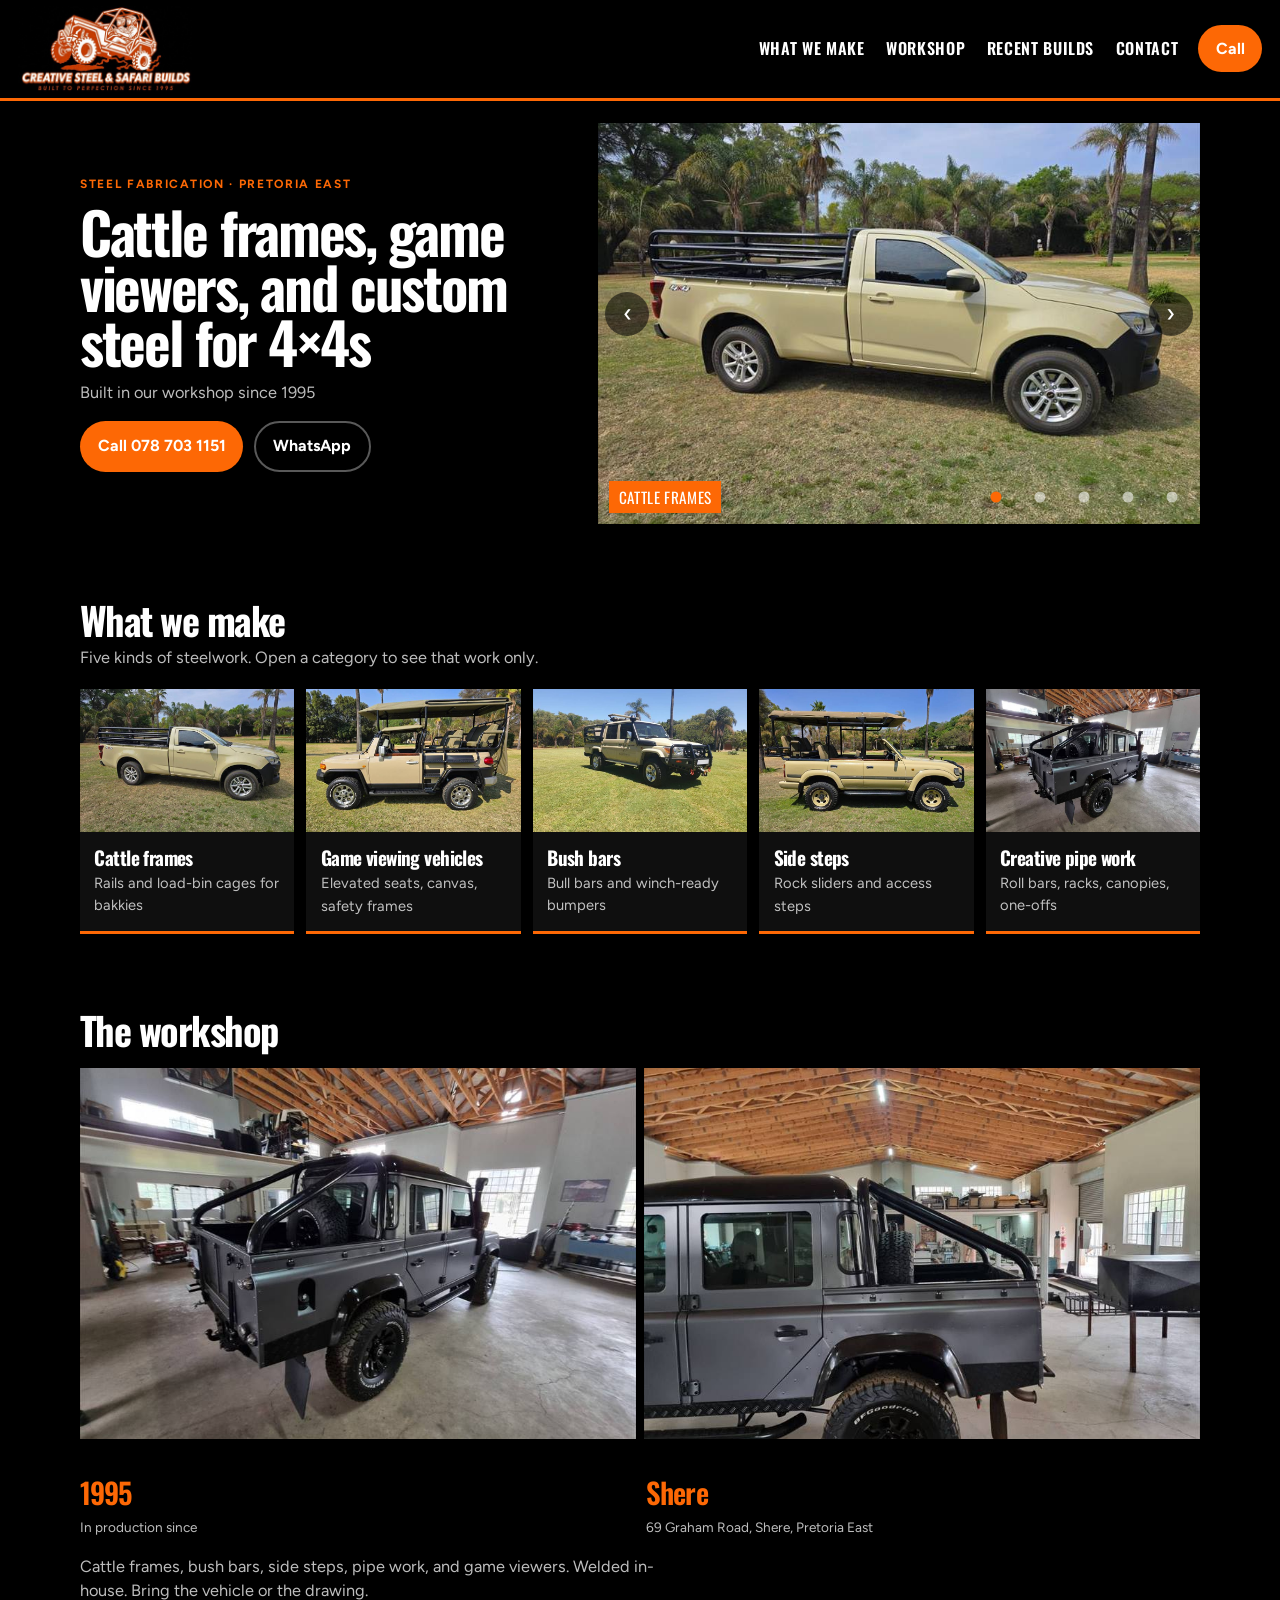
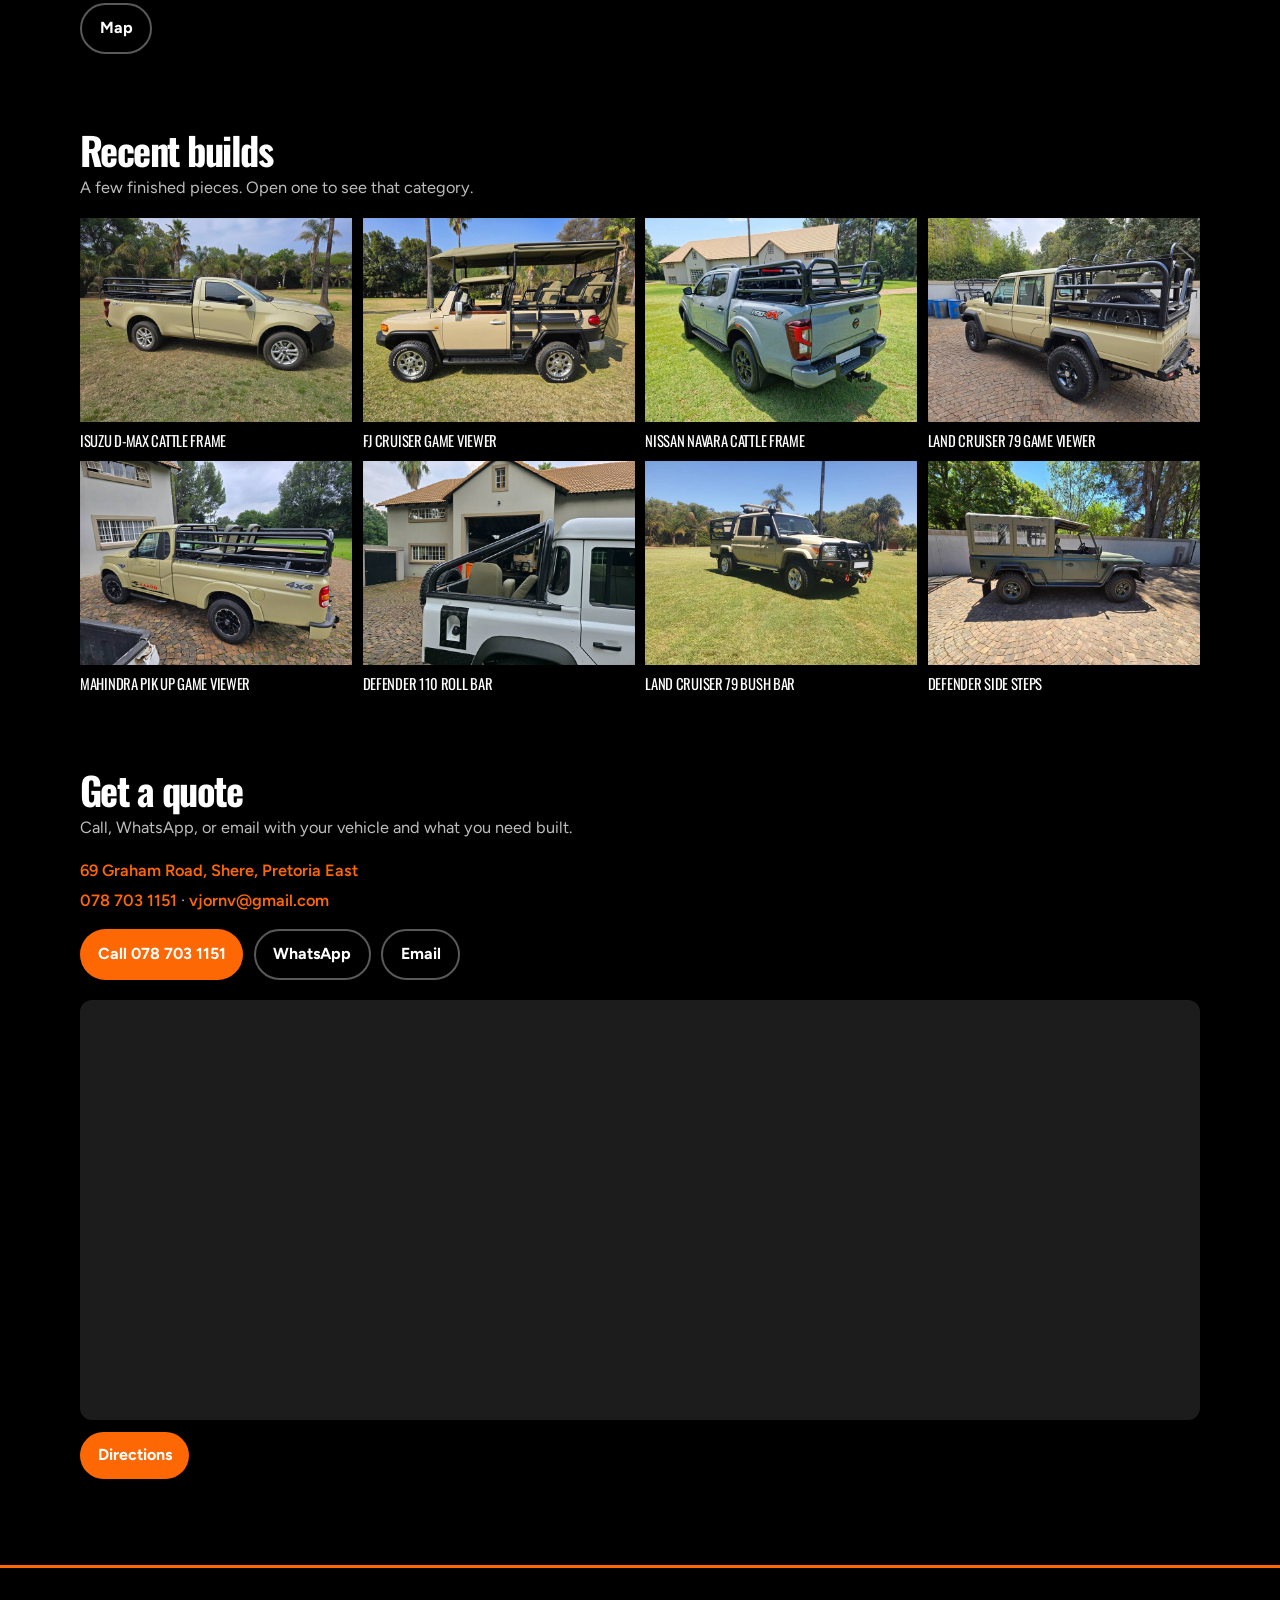
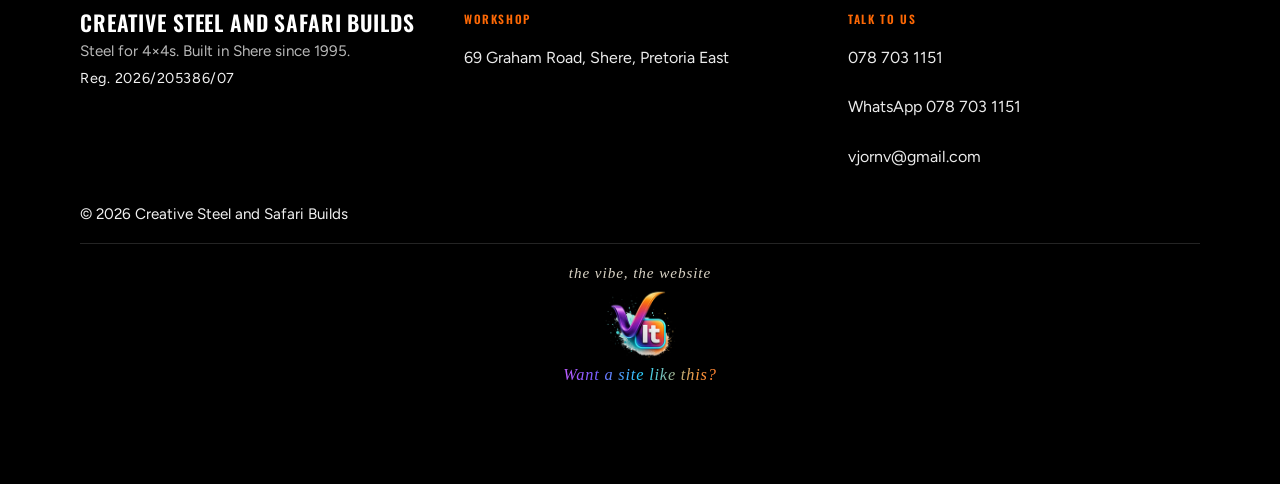
<file: index.html>
<!DOCTYPE html>
<html lang="en-ZA" class="pack-entry has-shop look-maker">
  <head>
    <meta charset="UTF-8" />
    <meta name="viewport" content="width=device-width, initial-scale=1.0" />
    <title>Cattle Frames &amp; Game Viewers, Pretoria East | Creative Steel</title>
    <meta name="description" content="Cattle frames and game viewers built in Pretoria East. Bush bars, side steps, and custom steel pipe work for 4×4s. Workshop at 69 Graham Road, Shere. In production since 1995." />
    <meta name="google-site-verification" content="rxwDGikYokyUJpafGGhyrSQt_ws4s4ULJwDBLTCUSH8" />
    <link rel="canonical" href="https://steelandsafari.co.za/" />
    <meta property="og:type" content="website" />
    <meta property="og:locale" content="en_ZA" />
    <meta property="og:site_name" content="Creative Steel and Safari Builds" />
    <meta property="og:title" content="Cattle Frames &amp; Game Viewers, Pretoria East | Creative Steel" />
    <meta property="og:description" content="Cattle frames and game viewers built in Pretoria East. Bush bars, side steps, and custom steel pipe work for 4×4s. Workshop at 69 Graham Road, Shere. In production since 1995." />
    <meta property="og:url" content="https://steelandsafari.co.za/" />
    <meta property="og:image" content="https://steelandsafari.co.za/assets/og.jpg" />
    <meta property="og:image:secure_url" content="https://steelandsafari.co.za/assets/og.jpg" />
    <meta property="og:image:type" content="image/jpeg" />
    <meta property="og:image:width" content="1200" />
    <meta property="og:image:height" content="630" />
    <meta property="og:image:alt" content="Creative Steel and Safari Builds logo" />
    <meta name="twitter:card" content="summary_large_image" />
    <meta name="twitter:title" content="Cattle Frames &amp; Game Viewers, Pretoria East | Creative Steel" />
    <meta name="twitter:description" content="Cattle frames and game viewers built in Pretoria East. Bush bars, side steps, and custom steel pipe work for 4×4s. Workshop at 69 Graham Road, Shere. In production since 1995." />
    <meta name="twitter:image" content="https://steelandsafari.co.za/assets/og.jpg" />
    <meta name="theme-color" content="#fd6805" />
    <link rel="icon" href="favicon.ico" sizes="any" />
    <link rel="icon" href="favicon-16.png" type="image/png" sizes="16x16" />
    <link rel="icon" href="favicon-32.png" type="image/png" sizes="32x32" />
    <link rel="icon" href="favicon-48.png" type="image/png" sizes="48x48" />
    <link rel="apple-touch-icon" href="apple-touch-icon.png" sizes="180x180" />
    <link rel="manifest" href="site.webmanifest" />
    <script type="application/ld+json">
      {
        "@context": "https://schema.org",
        "@type": "LocalBusiness",
        "name": "Creative Steel and Safari Builds",
        "url": "https://steelandsafari.co.za/",
        "sameAs": "https://www.google.com/maps?cid=3030393140249707782",
        "image": "https://steelandsafari.co.za/assets/share.jpg",
        "logo": "https://steelandsafari.co.za/assets/logo.jpg",
        "description": "Custom cattle frames, game viewing vehicles, bush bars, side steps, and steel pipe work for 4×4s.",
        "address": {
          "@type": "PostalAddress",
          "streetAddress": "69 Graham Road",
          "addressLocality": "Shere, Pretoria East",
          "addressRegion": "Gauteng",
          "postalCode": "0084",
          "addressCountry": "ZA"
        },
        "geo": {
          "@type": "GeoCoordinates",
          "latitude": -25.7989302,
          "longitude": 28.3638977
        },
        "areaServed": "ZA",
        "telephone": "+27787031151",
        "email": "vjornv@gmail.com",
        "foundingDate": "1995"
      }
    </script>
    <link rel="preconnect" href="https://fonts.googleapis.com" />
    <link rel="preconnect" href="https://fonts.gstatic.com" crossorigin />
    <link href="https://fonts.googleapis.com/css2?family=Oswald:wght@500;600;700&family=Figtree:wght@400;500;600;700&display=swap" rel="stylesheet" />
    <link rel="stylesheet" href="styles.css" />
  </head>
  <body>
    <header class="top">
      <a class="brand" href="#top">
        <img src="assets/logo.jpg" alt="Creative Steel and Safari Builds" />
        <span>Creative Steel and Safari Builds</span>
      </a>
      <button class="menu-btn" type="button" aria-expanded="false" aria-controls="site-nav">Menu</button>
      <nav id="site-nav">
        <a href="#makes">What we make</a>
        <a href="#workshop">Workshop</a>
        <a href="#recent">Recent builds</a>
        <a href="#contact">Contact</a>
      </nav>
      <a class="cta" href="tel:+27787031151">Call</a>
    </header>

    <main id="top">
      <section class="hero" data-home>
        <div class="hero-copy">
          <p class="eyebrow">Steel fabrication · Pretoria East</p>
          <h1>Cattle frames, game viewers, and custom steel for 4×4s</h1>
          <p class="lede">Built in our workshop since 1995</p>
          <div class="hero-actions">
            <a class="cta" href="tel:+27787031151">Call 078 703 1151</a>
            <a class="cta cta-ghost" href="https://wa.me/27787031151">WhatsApp</a>
          </div>
        </div>
        <div class="rotator" data-rotator>
          <figure class="slide is-on">
            <img src="assets/sm/extra-1.jpg" fetchpriority="high" alt="Isuzu D-Max single cab with a black cattle frame" />
            <figcaption>Cattle frames</figcaption>
          </figure>
          <figure class="slide">
            <img src="assets/sm/vibe.jpg" decoding="async" alt="Toyota FJ Cruiser game viewer with canvas roof and tiered seats" />
            <figcaption>Game viewers</figcaption>
          </figure>
          <figure class="slide">
            <img src="assets/sm/extra-21.jpg" decoding="async" alt="Land Cruiser 79 with a winch bush bar" />
            <figcaption>Bush bars</figcaption>
          </figure>
          <figure class="slide">
            <img src="assets/sm/extra-28.jpg" decoding="async" alt="Land Cruiser 80 with side steps" />
            <figcaption>Side steps</figcaption>
          </figure>
          <figure class="slide">
            <img src="assets/sm/extra-18.jpg" decoding="async" alt="Defender 110 roll bar in the workshop" />
            <figcaption>Pipe work</figcaption>
          </figure>
          <button class="rot-prev" type="button" aria-label="Previous slide">‹</button>
          <button class="rot-next" type="button" aria-label="Next slide">›</button>
          <div class="dots" role="tablist" aria-label="Product photos">
            <button class="dot is-on" type="button" aria-label="Cattle frames"></button>
            <button class="dot" type="button" aria-label="Game viewers"></button>
            <button class="dot" type="button" aria-label="Bush bars"></button>
            <button class="dot" type="button" aria-label="Side steps"></button>
            <button class="dot" type="button" aria-label="Pipe work"></button>
          </div>
        </div>
      </section>

      <section id="makes" data-home>
        <div class="section-head">
          <h2>What we make</h2>
          <p id="makes-lead">Five kinds of steelwork. Open a category to see that work only.</p>
        </div>
        <ul class="makes">
          <li>
            <a class="make-card" href="#cattle">
              <img src="assets/sm/extra-1.jpg" loading="lazy" decoding="async" alt="Cattle frame on an Isuzu D-Max" />
              <h3>Cattle frames</h3>
              <p>Rails and load-bin cages for bakkies</p>
            </a>
          </li>
          <li>
            <a class="make-card" href="#viewers">
              <img src="assets/sm/vibe.jpg" loading="lazy" decoding="async" alt="FJ Cruiser game viewing vehicle" />
              <h3>Game viewing vehicles</h3>
              <p>Elevated seats, canvas, safety frames</p>
            </a>
          </li>
          <li>
            <a class="make-card" href="#bars">
              <img src="assets/sm/extra-21.jpg" loading="lazy" decoding="async" alt="Winch bush bar on a Land Cruiser 79" />
              <h3>Bush bars</h3>
              <p>Bull bars and winch-ready bumpers</p>
            </a>
          </li>
          <li>
            <a class="make-card" href="#steps">
              <img src="assets/sm/extra-28.jpg" loading="lazy" decoding="async" alt="Side steps on a Land Cruiser 80" />
              <h3>Side steps</h3>
              <p>Rock sliders and access steps</p>
            </a>
          </li>
          <li>
            <a class="make-card" href="#pipe">
              <img src="assets/sm/extra-18.jpg" loading="lazy" decoding="async" alt="Roll bar on a Defender in the workshop" />
              <h3>Creative pipe work</h3>
              <p>Roll bars, racks, canopies, one-offs</p>
            </a>
          </li>
        </ul>
      </section>

      <section id="workshop" data-home>
        <div class="section-head">
          <h2>The workshop</h2>
        </div>
        <div class="workshop-photos">
          <img src="assets/sm/extra-18.jpg" loading="lazy" decoding="async" alt="Defender with a roll bar inside the Shere workshop" />
          <img src="assets/sm/extra-19.jpg" loading="lazy" decoding="async" alt="Defender roll bar on the workshop floor" />
        </div>
        <div class="workshop-grid">
          <div class="workshop-stat">
            <span class="stat-num">1995</span>
            <span class="stat-label">In production since</span>
          </div>
          <div class="workshop-stat">
            <span class="stat-num">Shere</span>
            <span class="stat-label">69 Graham Road, Shere, Pretoria East</span>
          </div>
        </div>
        <p class="workshop-copy">Cattle frames, bush bars, side steps, pipe work, and game viewers. Welded in-house. Bring the vehicle or the drawing.</p>
        <p><a class="cta cta-ghost" href="https://www.google.com/maps?cid=3030393140249707782">Map</a></p>
      </section>

      <section id="recent" data-home>
        <div class="section-head">
          <h2>Recent builds</h2>
          <p>A few finished pieces. Open one to see that category.</p>
        </div>
        <div class="recent">
          <a href="#cattle-dmax">
            <img src="assets/sm/extra-1.jpg" loading="lazy" decoding="async" alt="Isuzu D-Max cattle frame" />
            <span>Isuzu D-Max cattle frame</span>
          </a>
          <a href="#viewers-fj">
            <img src="assets/sm/vibe.jpg" loading="lazy" decoding="async" alt="FJ Cruiser game viewer" />
            <span>FJ Cruiser game viewer</span>
          </a>
          <a href="#cattle-navara">
            <img src="assets/sm/extra-29.jpg" loading="lazy" decoding="async" alt="Nissan Navara cattle frame" />
            <span>Nissan Navara cattle frame</span>
          </a>
          <a href="#viewers-lc79">
            <img src="assets/sm/extra-3.jpg" loading="lazy" decoding="async" alt="Land Cruiser 79 game viewer" />
            <span>Land Cruiser 79 game viewer</span>
          </a>
          <a href="#viewers-mahindra">
            <img src="assets/sm/extra-7.jpg" loading="lazy" decoding="async" alt="Mahindra Pik Up game viewer" />
            <span>Mahindra Pik Up game viewer</span>
          </a>
          <a href="#pipe-roll">
            <img src="assets/sm/extra-13.jpg" loading="lazy" decoding="async" alt="Defender 110 roll bar" />
            <span>Defender 110 roll bar</span>
          </a>
          <a href="#bars-lc79">
            <img src="assets/sm/extra-21.jpg" loading="lazy" decoding="async" alt="Land Cruiser 79 bush bar" />
            <span>Land Cruiser 79 bush bar</span>
          </a>
          <a href="#steps-def">
            <img src="assets/sm/extra-16.jpg" loading="lazy" decoding="async" alt="Defender side steps" />
            <span>Defender side steps</span>
          </a>
        </div>
      </section>

      <section id="contact" data-home>
        <div class="section-head">
          <h2>Get a quote</h2>
          <p>Call, WhatsApp, or email with your vehicle and what you need built.</p>
        </div>
        <address class="contact-block">
          <p><a href="https://www.google.com/maps?cid=3030393140249707782">69 Graham Road, Shere, Pretoria East</a></p>
          <p><a href="tel:+27787031151">078 703 1151</a> · <a href="mailto:vjornv@gmail.com">vjornv@gmail.com</a></p>
        </address>
        <div class="hero-actions">
          <a class="cta" href="tel:+27787031151">Call 078 703 1151</a>
          <a class="cta cta-ghost" href="https://wa.me/27787031151">WhatsApp</a>
          <a class="cta cta-ghost" href="mailto:vjornv@gmail.com?subject=Quote%20request&amp;body=Hi%20Vjorn%2C%0A%0AVehicle%3A%0AWhat%20I%20need%20built%3A%0A">Email</a>
        </div>
        <div class="find-us" id="find-us">
          <iframe
            title="Map of the workshop at 69 Graham Road, Shere, Pretoria East"
            width="600"
            height="280"
            src="https://maps.google.com/maps?q=-25.7989302,28.3638977&amp;z=15&amp;hl=en&amp;output=embed"
            loading="eager"
            referrerpolicy="no-referrer-when-downgrade"
          ></iframe>
          <a class="cta" href="https://www.google.com/maps/dir/?api=1&amp;destination=-25.7989302,28.3638977" target="_blank" rel="noopener noreferrer">Directions</a>
        </div>
      </section>

      <section id="cattle" class="cat-page" data-cat-page="cattle">
        <a class="back" href="#top">← Home</a>
        <h2>Cattle frames</h2>
        <p class="cat-lead">Rails and load-bin cages for bakkies.</p>

        <article class="job" id="cattle-dmax">
          <h3>Isuzu D-Max cattle frame</h3>
          <p class="job-note">Tubular cattle rails over the load bin, powder-coated black.</p>
          <div class="job-photos">
            <button class="shot" type="button" data-full="assets/extra-1.jpg"><img src="assets/sm/extra-1.jpg" loading="lazy" decoding="async" alt="Isuzu D-Max single cab cattle frame, side view" /></button>
            <button class="shot" type="button" data-full="assets/extra-2.jpg"><img src="assets/sm/extra-2.jpg" loading="lazy" decoding="async" alt="Isuzu D-Max cattle frame from the rear quarter" /></button>
          </div>
          <a class="cta wa-build" href="https://wa.me/27787031151">WhatsApp this build</a>
        </article>

        <article class="job" id="cattle-lc79">
          <h3>Land Cruiser 79 cattle frame</h3>
          <p class="job-note">Single cab with a full cattle frame, side steps, and snorkel.</p>
          <div class="job-photos">
            <button class="shot" type="button" data-full="assets/extra-5.jpg"><img src="assets/sm/extra-5.jpg" loading="lazy" decoding="async" alt="Land Cruiser 79 single cab cattle frame" /></button>
            <button class="shot" type="button" data-full="assets/extra-6.jpg"><img src="assets/sm/extra-6.jpg" loading="lazy" decoding="async" alt="Land Cruiser 79 cattle frame, rear quarter" /></button>
          </div>
          <a class="cta wa-build" href="https://wa.me/27787031151">WhatsApp this build</a>
        </article>

        <article class="job" id="cattle-navara">
          <h3>Nissan Navara cattle frame</h3>
          <p class="job-note">Black tubular cattle frame with side steps on a Pro-4X.</p>
          <div class="job-photos">
            <button class="shot" type="button" data-full="assets/extra-29.jpg"><img src="assets/sm/extra-29.jpg" loading="lazy" decoding="async" alt="Nissan Navara cattle frame, rear quarter" /></button>
            <button class="shot" type="button" data-full="assets/extra-43.jpg"><img src="assets/sm/extra-43.jpg" loading="lazy" decoding="async" alt="Nissan Navara cattle frame from the side" /></button>
            <button class="shot" type="button" data-full="assets/extra-44.jpg"><img src="assets/sm/extra-44.jpg" loading="lazy" decoding="async" alt="Nissan Navara cattle frame, rear angle" /></button>
            <button class="shot" type="button" data-full="assets/extra-45.jpg"><img src="assets/sm/extra-45.jpg" loading="lazy" decoding="async" alt="Nissan Navara cattle frame detail" /></button>
          </div>
          <a class="cta wa-build" href="https://wa.me/27787031151">WhatsApp this build</a>
        </article>

        <article class="job" id="cattle-roof">
          <h3>Land Cruiser 79 cattle frame</h3>
          <p class="job-note">Cattle frame with a rooftop platform and snorkel.</p>
          <div class="job-photos">
            <button class="shot" type="button" data-full="assets/extra-23.jpg"><img src="assets/sm/extra-23.jpg" loading="lazy" decoding="async" alt="White Land Cruiser 79 with cattle frame and roof platform" /></button>
          </div>
          <a class="cta wa-build" href="https://wa.me/27787031151">WhatsApp this build</a>
        </article>

        <article class="job" id="cattle-tent">
          <h3>Land Cruiser 79 cattle frame</h3>
          <p class="job-note">Single cab cattle frame with a rooftop tent box.</p>
          <div class="job-photos">
            <button class="shot" type="button" data-full="assets/extra-54.jpg"><img src="assets/sm/extra-54.jpg" loading="lazy" decoding="async" alt="Land Cruiser 79 single cab cattle frame with rooftop tent" /></button>
          </div>
          <a class="cta wa-build" href="https://wa.me/27787031151">WhatsApp this build</a>
        </article>
      </section>

      <section id="viewers" class="cat-page" data-cat-page="viewers">
        <a class="back" href="#top">← Home</a>
        <h2>Game viewing vehicles</h2>
        <p class="cat-lead">Elevated seats, canvas, and safety frames.</p>

        <article class="job" id="viewers-fj">
          <h3>FJ Cruiser game viewer</h3>
          <p class="job-note">Black steel frame, khaki canvas roof, tiered seats, and a side ladder.</p>
          <div class="job-photos">
            <button class="shot" type="button" data-full="assets/vibe.jpg"><img src="assets/sm/vibe.jpg" loading="lazy" decoding="async" alt="FJ Cruiser game viewer, side view" /></button>
            <button class="shot" type="button" data-full="assets/extra-32.jpg"><img src="assets/sm/extra-32.jpg" loading="lazy" decoding="async" alt="FJ Cruiser game viewer, front quarter" /></button>
            <button class="shot" type="button" data-full="assets/extra-33.jpg"><img src="assets/sm/extra-33.jpg" loading="lazy" decoding="async" alt="FJ Cruiser game viewer seating" /></button>
            <button class="shot" type="button" data-full="assets/extra-40.jpg"><img src="assets/sm/extra-40.jpg" loading="lazy" decoding="async" alt="FJ Cruiser game viewer from the front" /></button>
          </div>
          <a class="cta wa-build" href="https://wa.me/27787031151">WhatsApp this build</a>
        </article>

        <article class="job" id="viewers-lc79">
          <h3>Land Cruiser 79 game viewer</h3>
          <p class="job-note">Double cab with khaki rear seats, snorkel, side steps, and a rear bumper.</p>
          <div class="job-photos">
            <button class="shot" type="button" data-full="assets/extra-3.jpg"><img src="assets/sm/extra-3.jpg" loading="lazy" decoding="async" alt="Land Cruiser 79 double cab game viewer" /></button>
            <button class="shot" type="button" data-full="assets/extra-4.jpg"><img src="assets/sm/extra-4.jpg" loading="lazy" decoding="async" alt="Land Cruiser 79 game viewer from the rear" /></button>
          </div>
          <a class="cta wa-build" href="https://wa.me/27787031151">WhatsApp this build</a>
        </article>

        <article class="job" id="viewers-mahindra">
          <h3>Mahindra Pik Up game viewer</h3>
          <p class="job-note">Sand-coloured Pik Up with a black game viewer frame and tan benches.</p>
          <div class="job-photos">
            <button class="shot" type="button" data-full="assets/extra-7.jpg"><img src="assets/sm/extra-7.jpg" loading="lazy" decoding="async" alt="Mahindra Pik Up game viewer" /></button>
            <button class="shot" type="button" data-full="assets/extra-8.jpg"><img src="assets/sm/extra-8.jpg" loading="lazy" decoding="async" alt="Mahindra Pik Up game viewer, side view" /></button>
            <button class="shot" type="button" data-full="assets/extra-9.jpg"><img src="assets/sm/extra-9.jpg" loading="lazy" decoding="async" alt="Mahindra Pik Up game viewer from the rear" /></button>
            <button class="shot" type="button" data-full="assets/extra-10.jpg"><img src="assets/sm/extra-10.jpg" loading="lazy" decoding="async" alt="Mahindra Pik Up game viewer frame" /></button>
          </div>
          <a class="cta wa-build" href="https://wa.me/27787031151">WhatsApp this build</a>
        </article>

        <article class="job" id="viewers-def130">
          <h3>Defender 130 game viewer</h3>
          <p class="job-note">Crew cab with a rear roll bar, tan seats, and a swing-away spare.</p>
          <div class="job-photos">
            <button class="shot" type="button" data-full="assets/extra-14.jpg"><img src="assets/sm/extra-14.jpg" loading="lazy" decoding="async" alt="Defender 130 crew cab game viewer" /></button>
          </div>
          <a class="cta wa-build" href="https://wa.me/27787031151">WhatsApp this build</a>
        </article>

        <article class="job" id="viewers-lc79b">
          <h3>Land Cruiser 79 game viewer</h3>
          <p class="job-note">Winch bull bar, snorkel, roof rack, game viewer frame, and rear bumper.</p>
          <div class="job-photos">
            <button class="shot" type="button" data-full="assets/extra-21.jpg"><img src="assets/sm/extra-21.jpg" loading="lazy" decoding="async" alt="Land Cruiser 79 game viewer, front quarter" /></button>
            <button class="shot" type="button" data-full="assets/extra-25.jpg"><img src="assets/sm/extra-25.jpg" loading="lazy" decoding="async" alt="Land Cruiser 79 game viewer, side profile" /></button>
            <button class="shot" type="button" data-full="assets/extra-36.jpg"><img src="assets/sm/extra-36.jpg" loading="lazy" decoding="async" alt="Land Cruiser 79 game viewer rear frame" /></button>
            <button class="shot" type="button" data-full="assets/extra-38.jpg"><img src="assets/sm/extra-38.jpg" loading="lazy" decoding="async" alt="Land Cruiser 79 game viewer detail" /></button>
            <button class="shot" type="button" data-full="assets/extra-46.jpg"><img src="assets/sm/extra-46.jpg" loading="lazy" decoding="async" alt="Land Cruiser 79 game viewer seating" /></button>
            <button class="shot" type="button" data-full="assets/extra-47.jpg"><img src="assets/sm/extra-47.jpg" loading="lazy" decoding="async" alt="Land Cruiser 79 bull bar and snorkel" /></button>
            <button class="shot" type="button" data-full="assets/extra-56.jpg"><img src="assets/sm/extra-56.jpg" loading="lazy" decoding="async" alt="Land Cruiser 79 game viewer, full build" /></button>
          </div>
          <a class="cta wa-build" href="https://wa.me/27787031151">WhatsApp this build</a>
        </article>

        <article class="job" id="viewers-elevated">
          <h3>Land Cruiser 79 game viewer</h3>
          <p class="job-note">Elevated seats above cab height, with side steps.</p>
          <div class="job-photos">
            <button class="shot" type="button" data-full="assets/extra-24.jpg"><img src="assets/sm/extra-24.jpg" loading="lazy" decoding="async" alt="Land Cruiser 79 with elevated game viewer seats" /></button>
            <button class="shot" type="button" data-full="assets/extra-35.jpg"><img src="assets/sm/extra-35.jpg" loading="lazy" decoding="async" alt="Land Cruiser 79 elevated game viewer, side view" /></button>
            <button class="shot" type="button" data-full="assets/extra-55.jpg"><img src="assets/sm/extra-55.jpg" loading="lazy" decoding="async" alt="Land Cruiser 79 elevated game viewer, rear access" /></button>
          </div>
          <a class="cta wa-build" href="https://wa.me/27787031151">WhatsApp this build</a>
        </article>

        <article class="job" id="viewers-lx">
          <h3>Land Cruiser 79 game viewer</h3>
          <p class="job-note">Tiered seating, rear frame, and a bull bar on an LX V8.</p>
          <div class="job-photos">
            <button class="shot" type="button" data-full="assets/extra-26.jpg"><img src="assets/sm/extra-26.jpg" loading="lazy" decoding="async" alt="Land Cruiser 79 LX V8 game viewer from the rear" /></button>
            <button class="shot" type="button" data-full="assets/extra-51.jpg"><img src="assets/sm/extra-51.jpg" loading="lazy" decoding="async" alt="Land Cruiser 79 game viewer tiered seating" /></button>
            <button class="shot" type="button" data-full="assets/extra-52.jpg"><img src="assets/sm/extra-52.jpg" loading="lazy" decoding="async" alt="Land Cruiser 79 game viewer rear frame" /></button>
          </div>
          <a class="cta wa-build" href="https://wa.me/27787031151">WhatsApp this build</a>
        </article>

        <article class="job" id="viewers-tzaneen">
          <h3>Land Cruiser 79 game viewer</h3>
          <p class="job-note">Rear-facing elevated seats with an access ladder.</p>
          <div class="job-photos">
            <button class="shot" type="button" data-full="assets/extra-27.jpg"><img src="assets/sm/extra-27.jpg" loading="lazy" decoding="async" alt="Land Cruiser 79 game viewer from the rear" /></button>
            <button class="shot" type="button" data-full="assets/extra-37.jpg"><img src="assets/sm/extra-37.jpg" loading="lazy" decoding="async" alt="Land Cruiser 79 game viewer elevated rear seats" /></button>
          </div>
          <a class="cta wa-build" href="https://wa.me/27787031151">WhatsApp this build</a>
        </article>

        <article class="job" id="viewers-80">
          <h3>Land Cruiser 80 game viewer</h3>
          <p class="job-note">Open-air game viewer with a canvas roof, tiered seating, bull bar, and side steps.</p>
          <div class="job-photos">
            <button class="shot" type="button" data-full="assets/extra-28.jpg"><img src="assets/sm/extra-28.jpg" loading="lazy" decoding="async" alt="Land Cruiser 80 game viewer, side view" /></button>
            <button class="shot" type="button" data-full="assets/extra-30.jpg"><img src="assets/sm/extra-30.jpg" loading="lazy" decoding="async" alt="Land Cruiser 80 game viewer from the front" /></button>
            <button class="shot" type="button" data-full="assets/extra-34.jpg"><img src="assets/sm/extra-34.jpg" loading="lazy" decoding="async" alt="Land Cruiser 80 game viewer seating" /></button>
            <button class="shot" type="button" data-full="assets/extra-42.jpg"><img src="assets/sm/extra-42.jpg" loading="lazy" decoding="async" alt="Land Cruiser 80 game viewer canvas roof" /></button>
            <button class="shot" type="button" data-full="assets/extra-48.jpg"><img src="assets/sm/extra-48.jpg" loading="lazy" decoding="async" alt="Land Cruiser 80 game viewer from the rear" /></button>
            <button class="shot" type="button" data-full="assets/extra-49.jpg"><img src="assets/sm/extra-49.jpg" loading="lazy" decoding="async" alt="Land Cruiser 80 game viewer, full side" /></button>
          </div>
          <a class="cta wa-build" href="https://wa.me/27787031151">WhatsApp this build</a>
        </article>

        <article class="job" id="viewers-80b">
          <h3>Land Cruiser 80 game viewer</h3>
          <p class="job-note">Canvas canopy, tiered seating, and an access ladder.</p>
          <div class="job-photos">
            <button class="shot" type="button" data-full="assets/extra-41.jpg"><img src="assets/sm/extra-41.jpg" loading="lazy" decoding="async" alt="Land Cruiser 80 game viewer from the rear quarter" /></button>
            <button class="shot" type="button" data-full="assets/extra-50.jpg"><img src="assets/sm/extra-50.jpg" loading="lazy" decoding="async" alt="Land Cruiser 80 game viewer, side profile" /></button>
          </div>
          <a class="cta wa-build" href="https://wa.me/27787031151">WhatsApp this build</a>
        </article>
      </section>

      <section id="bars" class="cat-page" data-cat-page="bars">
        <a class="back" href="#top">← Home</a>
        <h2>Bush bars</h2>
        <p class="cat-lead">Bull bars and winch-ready bumpers.</p>

        <article class="job" id="bars-lc79">
          <h3>Land Cruiser 79 bush bar</h3>
          <p class="job-note">Winch bull bar on a double cab.</p>
          <div class="job-photos">
            <button class="shot" type="button" data-full="assets/extra-21.jpg"><img src="assets/sm/extra-21.jpg" loading="lazy" decoding="async" alt="Land Cruiser 79 winch bush bar" /></button>
            <button class="shot" type="button" data-full="assets/extra-25.jpg"><img src="assets/sm/extra-25.jpg" loading="lazy" decoding="async" alt="Land Cruiser 79 bush bar, side profile" /></button>
            <button class="shot" type="button" data-full="assets/extra-36.jpg"><img src="assets/sm/extra-36.jpg" loading="lazy" decoding="async" alt="Land Cruiser 79 bush bar build, rear frame" /></button>
            <button class="shot" type="button" data-full="assets/extra-38.jpg"><img src="assets/sm/extra-38.jpg" loading="lazy" decoding="async" alt="Land Cruiser 79 bush bar build, detail" /></button>
            <button class="shot" type="button" data-full="assets/extra-46.jpg"><img src="assets/sm/extra-46.jpg" loading="lazy" decoding="async" alt="Land Cruiser 79 bush bar build, seating" /></button>
            <button class="shot" type="button" data-full="assets/extra-47.jpg"><img src="assets/sm/extra-47.jpg" loading="lazy" decoding="async" alt="Land Cruiser 79 bull bar and snorkel" /></button>
            <button class="shot" type="button" data-full="assets/extra-56.jpg"><img src="assets/sm/extra-56.jpg" loading="lazy" decoding="async" alt="Land Cruiser 79 bush bar build, full view" /></button>
          </div>
          <a class="cta wa-build" href="https://wa.me/27787031151">WhatsApp this build</a>
        </article>

        <article class="job" id="bars-def">
          <h3>Defender bush bar</h3>
          <p class="job-note">Front bull bar on a safari Defender.</p>
          <div class="job-photos">
            <button class="shot" type="button" data-full="assets/extra-15.jpg"><img src="assets/sm/extra-15.jpg" loading="lazy" decoding="async" alt="Olive Defender with a front bull bar" /></button>
            <button class="shot" type="button" data-full="assets/extra-16.jpg"><img src="assets/sm/extra-16.jpg" loading="lazy" decoding="async" alt="Olive Defender bush bar, side view" /></button>
            <button class="shot" type="button" data-full="assets/extra-17.jpg"><img src="assets/sm/extra-17.jpg" loading="lazy" decoding="async" alt="Olive Defender bush bar, rear view" /></button>
            <button class="shot" type="button" data-full="assets/extra-20.jpg"><img src="assets/sm/extra-20.jpg" loading="lazy" decoding="async" alt="Defender single cab with bush bar and roll cage" /></button>
          </div>
          <a class="cta wa-build" href="https://wa.me/27787031151">WhatsApp this build</a>
        </article>

        <article class="job" id="bars-80">
          <h3>Land Cruiser 80 bush bar</h3>
          <p class="job-note">Front bull bar on a game viewer.</p>
          <div class="job-photos">
            <button class="shot" type="button" data-full="assets/extra-30.jpg"><img src="assets/sm/extra-30.jpg" loading="lazy" decoding="async" alt="Land Cruiser 80 front bull bar" /></button>
            <button class="shot" type="button" data-full="assets/extra-28.jpg"><img src="assets/sm/extra-28.jpg" loading="lazy" decoding="async" alt="Land Cruiser 80 bush bar, side view" /></button>
            <button class="shot" type="button" data-full="assets/extra-34.jpg"><img src="assets/sm/extra-34.jpg" loading="lazy" decoding="async" alt="Land Cruiser 80 bush bar build, seating" /></button>
            <button class="shot" type="button" data-full="assets/extra-42.jpg"><img src="assets/sm/extra-42.jpg" loading="lazy" decoding="async" alt="Land Cruiser 80 bush bar build, canvas roof" /></button>
            <button class="shot" type="button" data-full="assets/extra-48.jpg"><img src="assets/sm/extra-48.jpg" loading="lazy" decoding="async" alt="Land Cruiser 80 bush bar build, rear view" /></button>
            <button class="shot" type="button" data-full="assets/extra-49.jpg"><img src="assets/sm/extra-49.jpg" loading="lazy" decoding="async" alt="Land Cruiser 80 bush bar build, full side" /></button>
          </div>
          <a class="cta wa-build" href="https://wa.me/27787031151">WhatsApp this build</a>
        </article>
      </section>

      <section id="steps" class="cat-page" data-cat-page="steps">
        <a class="back" href="#top">← Home</a>
        <h2>Side steps</h2>
        <p class="cat-lead">Rock sliders and access steps.</p>

        <article class="job" id="steps-lc79">
          <h3>Land Cruiser 79 side steps</h3>
          <p class="job-note">Access steps along the single cab.</p>
          <div class="job-photos">
            <button class="shot" type="button" data-full="assets/extra-5.jpg"><img src="assets/sm/extra-5.jpg" loading="lazy" decoding="async" alt="Side steps on a Land Cruiser 79 single cab" /></button>
            <button class="shot" type="button" data-full="assets/extra-6.jpg"><img src="assets/sm/extra-6.jpg" loading="lazy" decoding="async" alt="Land Cruiser 79 rear step" /></button>
          </div>
          <a class="cta wa-build" href="https://wa.me/27787031151">WhatsApp this build</a>
        </article>

        <article class="job" id="steps-def">
          <h3>Defender side steps</h3>
          <p class="job-note">Side steps on a double cab Defender.</p>
          <div class="job-photos">
            <button class="shot" type="button" data-full="assets/extra-16.jpg"><img src="assets/sm/extra-16.jpg" loading="lazy" decoding="async" alt="Defender with side steps" /></button>
            <button class="shot" type="button" data-full="assets/extra-15.jpg"><img src="assets/sm/extra-15.jpg" loading="lazy" decoding="async" alt="Defender side steps, front quarter" /></button>
            <button class="shot" type="button" data-full="assets/extra-17.jpg"><img src="assets/sm/extra-17.jpg" loading="lazy" decoding="async" alt="Defender side steps, rear view" /></button>
            <button class="shot" type="button" data-full="assets/extra-19.jpg"><img src="assets/sm/extra-19.jpg" loading="lazy" decoding="async" alt="Defender 110 with side steps in the workshop" /></button>
          </div>
          <a class="cta wa-build" href="https://wa.me/27787031151">WhatsApp this build</a>
        </article>

        <article class="job" id="steps-navara">
          <h3>Nissan Navara side steps</h3>
          <p class="job-note">Side steps on a Pro-4X.</p>
          <div class="job-photos">
            <button class="shot" type="button" data-full="assets/extra-45.jpg"><img src="assets/sm/extra-45.jpg" loading="lazy" decoding="async" alt="Side steps on a Nissan Navara" /></button>
            <button class="shot" type="button" data-full="assets/extra-43.jpg"><img src="assets/sm/extra-43.jpg" loading="lazy" decoding="async" alt="Nissan Navara side steps, side of the bin" /></button>
            <button class="shot" type="button" data-full="assets/extra-29.jpg"><img src="assets/sm/extra-29.jpg" loading="lazy" decoding="async" alt="Nissan Navara side steps, rear quarter" /></button>
            <button class="shot" type="button" data-full="assets/extra-44.jpg"><img src="assets/sm/extra-44.jpg" loading="lazy" decoding="async" alt="Nissan Navara side steps, rear angle" /></button>
          </div>
          <a class="cta wa-build" href="https://wa.me/27787031151">WhatsApp this build</a>
        </article>

        <article class="job" id="steps-80">
          <h3>Land Cruiser 80 side steps</h3>
          <p class="job-note">Side steps and a rear ladder.</p>
          <div class="job-photos">
            <button class="shot" type="button" data-full="assets/extra-28.jpg"><img src="assets/sm/extra-28.jpg" loading="lazy" decoding="async" alt="Side steps on a Land Cruiser 80" /></button>
            <button class="shot" type="button" data-full="assets/extra-49.jpg"><img src="assets/sm/extra-49.jpg" loading="lazy" decoding="async" alt="Land Cruiser 80 side steps and rear ladder" /></button>
            <button class="shot" type="button" data-full="assets/extra-30.jpg"><img src="assets/sm/extra-30.jpg" loading="lazy" decoding="async" alt="Land Cruiser 80 side steps, front view" /></button>
            <button class="shot" type="button" data-full="assets/extra-34.jpg"><img src="assets/sm/extra-34.jpg" loading="lazy" decoding="async" alt="Land Cruiser 80 side steps, seating" /></button>
            <button class="shot" type="button" data-full="assets/extra-42.jpg"><img src="assets/sm/extra-42.jpg" loading="lazy" decoding="async" alt="Land Cruiser 80 side steps, canvas roof" /></button>
            <button class="shot" type="button" data-full="assets/extra-48.jpg"><img src="assets/sm/extra-48.jpg" loading="lazy" decoding="async" alt="Land Cruiser 80 side steps, rear view" /></button>
          </div>
          <a class="cta wa-build" href="https://wa.me/27787031151">WhatsApp this build</a>
        </article>
      </section>

      <section id="pipe" class="cat-page" data-cat-page="pipe">
        <a class="back" href="#top">← Home</a>
        <h2>Creative pipe work</h2>
        <p class="cat-lead">Roll bars, racks, canopies, and one-offs.</p>

        <article class="job" id="pipe-roll">
          <h3>Defender 110 roll bar</h3>
          <p class="job-note">Black roll bar with rear seating on a double cab.</p>
          <div class="job-photos">
            <button class="shot" type="button" data-full="assets/extra-13.jpg"><img src="assets/sm/extra-13.jpg" loading="lazy" decoding="async" alt="Defender 110 roll bar and rear seats" /></button>
          </div>
          <a class="cta wa-build" href="https://wa.me/27787031151">WhatsApp this build</a>
        </article>

        <article class="job" id="pipe-shop">
          <h3>Defender 110 roll bar</h3>
          <p class="job-note">Charcoal double cab with a rear roll bar, built in the workshop.</p>
          <div class="job-photos">
            <button class="shot" type="button" data-full="assets/extra-18.jpg"><img src="assets/sm/extra-18.jpg" loading="lazy" decoding="async" alt="Charcoal Defender 110 roll bar in the workshop" /></button>
          </div>
          <a class="cta wa-build" href="https://wa.me/27787031151">WhatsApp this build</a>
        </article>

        <article class="job" id="pipe-silver">
          <h3>Defender 110 roll bar</h3>
          <p class="job-note">Silver-grey double cab with a black rear roll bar and side steps.</p>
          <div class="job-photos">
            <button class="shot" type="button" data-full="assets/extra-19.jpg"><img src="assets/sm/extra-19.jpg" loading="lazy" decoding="async" alt="Silver Defender 110 with a rear roll bar" /></button>
          </div>
          <a class="cta wa-build" href="https://wa.me/27787031151">WhatsApp this build</a>
        </article>

        <article class="job" id="pipe-cage">
          <h3>Defender roll cage</h3>
          <p class="job-note">Full roll cage, bush bar, and bed frame on a single cab.</p>
          <div class="job-photos">
            <button class="shot" type="button" data-full="assets/extra-20.jpg"><img src="assets/sm/extra-20.jpg" loading="lazy" decoding="async" alt="Defender single cab roll cage" /></button>
          </div>
          <a class="cta wa-build" href="https://wa.me/27787031151">WhatsApp this build</a>
        </article>

        <article class="job" id="pipe-canopy">
          <h3>Land Cruiser 79 canvas canopy</h3>
          <p class="job-note">Olive canvas canopy, rear bumper, snorkel, and side steps.</p>
          <div class="job-photos">
            <button class="shot" type="button" data-full="assets/extra-11.jpg"><img src="assets/sm/extra-11.jpg" loading="lazy" decoding="async" alt="Land Cruiser 79 with an olive canvas canopy" /></button>
            <button class="shot" type="button" data-full="assets/extra-12.jpg"><img src="assets/sm/extra-12.jpg" loading="lazy" decoding="async" alt="Land Cruiser 79 canvas canopy from the rear" /></button>
          </div>
          <a class="cta wa-build" href="https://wa.me/27787031151">WhatsApp this build</a>
        </article>

        <article class="job" id="pipe-canvas">
          <h3>Defender canvas build</h3>
          <p class="job-note">Khaki canvas, tubular frame, bull bar, and side steps.</p>
          <div class="job-photos">
            <button class="shot" type="button" data-full="assets/extra-15.jpg"><img src="assets/sm/extra-15.jpg" loading="lazy" decoding="async" alt="Olive Defender with a khaki canvas canopy" /></button>
            <button class="shot" type="button" data-full="assets/extra-16.jpg"><img src="assets/sm/extra-16.jpg" loading="lazy" decoding="async" alt="Defender canvas build, side profile" /></button>
            <button class="shot" type="button" data-full="assets/extra-17.jpg"><img src="assets/sm/extra-17.jpg" loading="lazy" decoding="async" alt="Defender canvas build from the rear" /></button>
          </div>
          <a class="cta wa-build" href="https://wa.me/27787031151">WhatsApp this build</a>
        </article>

        <article class="job" id="pipe-polaris">
          <h3>Polaris racks and rear seating</h3>
          <p class="job-note">Front rack, bumper, and rear passenger pads on a quad.</p>
          <div class="job-photos">
            <button class="shot" type="button" data-full="assets/extra-22.jpg"><img src="assets/sm/extra-22.jpg" loading="lazy" decoding="async" alt="Polaris quad with a custom front rack" /></button>
            <button class="shot" type="button" data-full="assets/extra-39.jpg"><img src="assets/sm/extra-39.jpg" loading="lazy" decoding="async" alt="Polaris custom racks, side view" /></button>
            <button class="shot" type="button" data-full="assets/extra-53.jpg"><img src="assets/sm/extra-53.jpg" loading="lazy" decoding="async" alt="Polaris rear passenger seating" /></button>
            <button class="shot" type="button" data-full="assets/extra-57.jpg"><img src="assets/sm/extra-57.jpg" loading="lazy" decoding="async" alt="Polaris bumper detail" /></button>
            <button class="shot" type="button" data-full="assets/extra-58.jpg"><img src="assets/sm/extra-58.jpg" loading="lazy" decoding="async" alt="Polaris custom pipe work" /></button>
          </div>
          <a class="cta wa-build" href="https://wa.me/27787031151">WhatsApp this build</a>
        </article>
      </section>
    </main>

    <footer class="site-foot">
      <div class="foot-grid">
        <div>
          <p class="foot-name">Creative Steel and Safari Builds</p>
          <p class="foot-tag">Steel for 4×4s. Built in Shere since 1995.</p>
          <p class="foot-reg">Reg. 2026/205386/07</p>
        </div>
        <div>
          <p class="foot-label">Workshop</p>
          <p><a href="https://www.google.com/maps?cid=3030393140249707782">69 Graham Road, Shere, Pretoria East</a></p>
        </div>
        <div>
          <p class="foot-label">Talk to us</p>
          <p><a href="tel:+27787031151">078 703 1151</a></p>
          <p><a href="https://wa.me/27787031151">WhatsApp 078 703 1151</a></p>
          <p><a href="mailto:vjornv@gmail.com">vjornv@gmail.com</a></p>
        </div>
      </div>
      <p class="foot-copy">© 2026 Creative Steel and Safari Builds</p>
      <div class="foot-base">
        <a
          class="footer-vibeit"
          href="https://vibeit-intel.net/"
          target="_blank"
          rel="noopener noreferrer"
          aria-label="Website by VibeIt-Intel. Want a site like this?"
        >
          <span class="footer-vibeit-sign">the vibe, the website</span>
          <img src="assets/vibeit-mark.png" alt="" width="42" height="42" loading="lazy" decoding="async" />
          <span class="footer-vibeit-cta">Want a site like this?</span>
        </a>
      </div>
    </footer>

    <a class="wa" href="https://wa.me/27787031151" aria-label="WhatsApp"><svg viewBox="0 0 24 24" aria-hidden="true" focusable="false"><path fill="currentColor" d="M20.5 3.5A11 11 0 0 0 2.1 17.2L1 23l5.9-1.1A11 11 0 0 0 12 22a11 11 0 0 0 8.5-18.5zM12 20.2a9.2 9.2 0 0 1-4.7-1.3l-.3-.2-3.5.7.7-3.4-.2-.3A9.2 9.2 0 1 1 12 20.2zm5.1-6.9c-.3-.1-1.6-.8-1.8-.9s-.4-.1-.6.1-.7.9-.8 1-.3.2-.6.1a7.6 7.6 0 0 1-2.2-1.4 8.4 8.4 0 0 1-1.5-1.9c-.2-.3 0-.4.1-.6l.4-.4c.1-.1.2-.3.1-.5l-.8-1.9c-.2-.5-.4-.4-.6-.4h-.5a1 1 0 0 0-.7.3 3 3 0 0 0-.9 2.2 5.2 5.2 0 0 0 1.1 2.8 11.9 11.9 0 0 0 4.6 4c.4.2.9.4 1.5.5a3.6 3.6 0 0 0 1.7.1 2.7 2.7 0 0 0 1.8-1.3 2.2 2.2 0 0 0 .2-1.2c-.1-.2-.3-.2-.6-.3z"/></svg><span>WhatsApp</span></a>

    <div id="lightbox" hidden>
      <button class="lb-close" type="button" aria-label="Close">×</button>
      <img alt="" />
    </div>

    <script>
      (function () {
        var root = document.querySelector("[data-rotator]");
        var index = 0;
        var timer;
        var rotatorAbort = null;

        function show(n) {
          var slides = Array.prototype.slice.call(root.querySelectorAll(".slide"));
          var dots = Array.prototype.slice.call(root.querySelectorAll(".dot"));
          if (!slides.length) return;
          index = (n + slides.length) % slides.length;
          slides.forEach(function (slide, i) {
            slide.classList.toggle("is-on", i === index);
          });
          dots.forEach(function (dot, i) {
            dot.classList.toggle("is-on", i === index);
          });
        }

        function stop() {
          clearInterval(timer);
        }

        function play() {
          stop();
          if (window.matchMedia("(prefers-reduced-motion: reduce)").matches) return;
          if (root.querySelectorAll(".slide").length < 2) return;
          timer = setInterval(function () { show(index + 1); }, 5500);
        }

        function bindRotator() {
          if (rotatorAbort) rotatorAbort.abort();
          rotatorAbort = new AbortController();
          var signal = rotatorAbort.signal;
          stop();
          index = 0;
          root.addEventListener("mouseenter", stop, { signal: signal });
          root.addEventListener("mouseleave", play, { signal: signal });
          root.addEventListener("focusin", stop, { signal: signal });
          root.addEventListener("focusout", play, { signal: signal });
          var prev = root.querySelector(".rot-prev");
          var next = root.querySelector(".rot-next");
          if (prev) prev.addEventListener("click", function () { show(index - 1); play(); }, { signal: signal });
          if (next) next.addEventListener("click", function () { show(index + 1); play(); }, { signal: signal });
          Array.prototype.forEach.call(root.querySelectorAll(".dot"), function (dot, i) {
            dot.addEventListener("click", function () { show(i); play(); }, { signal: signal });
          });
          show(0);
          play();
        }
        bindRotator();
        window.CSBindRotator = bindRotator;

        function catFromHash() {
          var raw = (location.hash || "").replace("#", "");
          var found = "";
          document.querySelectorAll(".cat-page").forEach(function (page) {
            var cat = page.id;
            if ((raw === cat || raw.indexOf(cat + "-") === 0) && cat.length > found.length) found = cat;
          });
          return found;
        }

        function route() {
          var raw = (location.hash || "").replace("#", "");
          var cat = catFromHash();
          document.body.classList.toggle("is-cat", !!cat);
          document.querySelectorAll(".cat-page").forEach(function (page) {
            page.classList.toggle("is-open", !!cat && page.id === cat);
          });
          if (cat && raw !== cat) {
            var job = document.getElementById(raw);
            if (job) {
              requestAnimationFrame(function () { scrollToHashTarget(job); });
            }
          } else if (raw && raw !== "top") {
            var section = document.getElementById(raw);
            if (section) {
              requestAnimationFrame(function () { scrollToHashTarget(section); });
            }
          }
        }

        function scrollToHashTarget(target) {
          var header = document.querySelector(".top");
          var offset = header ? header.getBoundingClientRect().height : 0;
          var top = Math.max(0, target.getBoundingClientRect().top + window.pageYOffset - offset);
          var root = document.documentElement;
          var previous = root.style.scrollBehavior;
          root.style.scrollBehavior = "auto";
          window.scrollTo(0, top);
          root.style.scrollBehavior = previous;
        }

        window.addEventListener("hashchange", route);
        window.CSRoute = route;
        route();

        var menuBtn = document.querySelector(".menu-btn");
        var header = document.querySelector(".top");
        menuBtn.addEventListener("click", function () {
          var open = header.classList.toggle("is-open");
          menuBtn.setAttribute("aria-expanded", open ? "true" : "false");
          menuBtn.textContent = open ? "Close" : "Menu";
        });
        header.querySelectorAll("nav a").forEach(function (link) {
          link.addEventListener("click", function () {
            header.classList.remove("is-open");
            menuBtn.setAttribute("aria-expanded", "false");
            menuBtn.textContent = "Menu";
          });
        });

        document.querySelectorAll(".job").forEach(function (job) {
          var title = job.querySelector("h3").textContent.trim();
          var link = job.querySelector(".wa-build");
          if (!link) return;
          link.href = "https://wa.me/27787031151?text=" + encodeURIComponent("Hi, I want to ask about the " + title);
        });

        var pill = document.querySelector(".wa");
        var skipTag = { BODY: 1, HTML: 1, MAIN: 1, SECTION: 1, DIV: 1, FOOTER: 1, HEADER: 1, NAV: 1, UL: 1, OL: 1, LI: 1, ARTICLE: 1, FIGURE: 1 };
        function pillClear() {
          if (!pill) return;
          var box = pill.getBoundingClientRect();
          var points = [
            [box.left + 6, box.top + 6],
            [box.right - 6, box.top + 6],
            [box.left + box.width / 2, box.top + box.height / 2],
            [box.left + 6, box.bottom - 6],
            [box.right - 6, box.bottom - 6]
          ];
          var hit = false;
          points.forEach(function (pt) {
            if (hit || !document.elementsFromPoint) return;
            document.elementsFromPoint(pt[0], pt[1]).forEach(function (node) {
              if (hit || node === pill || pill.contains(node) || skipTag[node.tagName]) return;
              hit = true;
            });
          });
          pill.classList.toggle("is-tucked", hit);
        }
        if (pill) {
          var pillTick = 0;
          function queuePill() {
            if (pillTick) return;
            pillTick = window.requestAnimationFrame(function () {
              pillTick = 0;
              pillClear();
            });
          }
          window.addEventListener("scroll", queuePill, { passive: true });
          window.addEventListener("resize", queuePill);
          queuePill();
        }

        var box = document.getElementById("lightbox");
        var full = box.querySelector("img");
        document.addEventListener("click", function (event) {
          var shot = event.target.closest ? event.target.closest(".shot") : null;
          if (!shot) return;
          var img = shot.querySelector("img");
          full.src = shot.getAttribute("data-full");
          full.alt = img ? img.alt : "";
          box.hidden = false;
        });
        function closeLight() {
          box.hidden = true;
          full.removeAttribute("src");
        }
        box.addEventListener("click", function (event) {
          if (event.target === box || event.target.classList.contains("lb-close")) closeLight();
        });
        document.addEventListener("keydown", function (event) {
          if (event.key === "Escape") closeLight();
        });
      })();
    </script>
    <script src="site-live.js"></script>
  </body>
</html>
</file>
<file: styles.css>
:root {
  --c1: #fd6805;
  --c2: #ffffff;
  --c3: #000000;
  --seed-ink: #000000;
  --seed-paper: #ffffff;
  --ink: var(--seed-ink);
  --paper: var(--seed-paper);
  --accent: #fd6805;
  --on-accent: #ffffff;
  --display: "Oswald", "Segoe UI", sans-serif;
  --text: "Figtree", "Segoe UI", sans-serif;
  --muted: color-mix(in srgb, var(--ink) 68%, transparent);
}

.look-maker,
.look-workshop,
.look-barber,
.look-showcase,
.look-fitness {
  --ink: var(--seed-paper);
  --paper: var(--seed-ink);
  --muted: color-mix(in srgb, var(--ink) 74%, transparent);
}

* {
  box-sizing: border-box;
  margin: 0;
  padding: 0;
}

html {
  scroll-behavior: smooth;
  overflow-x: clip;
  scroll-padding-top: 7rem;
  scroll-padding-bottom: 5.5rem;
}

body {
  font-family: var(--text);
  color: var(--ink);
  background: var(--paper);
  line-height: 1.5;
  overflow-wrap: anywhere;
  overflow-x: clip;
}

img,
svg,
video {
  max-width: 100%;
  height: auto;
  display: block;
}

a {
  color: inherit;
  text-decoration: none;
}

button {
  font: inherit;
  color: inherit;
}

.top {
  position: sticky;
  top: 0;
  z-index: 10;
  display: flex;
  flex-wrap: wrap;
  align-items: center;
  justify-content: space-between;
  gap: 0.4rem 1.25rem;
  padding: 0.35rem 1.1rem;
  background: #000;
  border-bottom: 3px solid var(--accent);
}

.brand {
  display: flex;
  align-items: center;
  gap: 0.7rem;
  min-width: 0;
  font-weight: 700;
}

.brand img {
  height: 5.4rem;
  width: auto;
  max-width: 62vw;
  object-fit: contain;
  object-position: center;
  background: transparent;
  flex-shrink: 0;
}

.brand span {
  position: absolute;
  width: 1px;
  height: 1px;
  padding: 0;
  margin: -1px;
  overflow: hidden;
  clip: rect(0, 0, 0, 0);
  white-space: nowrap;
  border: 0;
}

.menu-btn {
  display: inline-flex;
  align-items: center;
  justify-content: center;
  min-height: 44px;
  min-width: 44px;
  padding: 0 0.85rem;
  border: 2px solid #fff;
  background: transparent;
  color: #fff;
  font-family: var(--display);
  font-size: 0.95rem;
  letter-spacing: 0.06em;
  text-transform: uppercase;
  cursor: pointer;
}

.top nav {
  display: none;
  flex-basis: 100%;
  flex-direction: column;
  gap: 0;
  order: 4;
  padding: 0.2rem 0 0.6rem;
}

.top.is-open nav {
  display: flex;
}

.top nav a {
  padding: 0.75rem 0;
  border-bottom: 1px solid rgb(255 255 255 / 14%);
  color: #fff;
  font-family: var(--display);
  font-size: 1.15rem;
  font-weight: 600;
  letter-spacing: 0.04em;
  text-transform: uppercase;
}

.top nav a:hover {
  color: var(--accent);
}

.cta {
  display: inline-flex;
  align-items: center;
  justify-content: center;
  min-height: 44px;
  padding: 0.72rem 1.1rem;
  border-radius: 999px;
  color: var(--on-accent);
  background: var(--accent);
  font-weight: 700;
  white-space: normal;
  text-align: center;
}

.cta-ghost {
  color: var(--ink);
  background: transparent;
  border: 2px solid color-mix(in srgb, var(--ink) 35%, transparent);
}

.hero-actions {
  display: flex;
  flex-wrap: wrap;
  gap: 0.65rem;
  margin-top: 0.35rem;
}

main {
  width: min(1120px, calc(100% - 2rem));
  margin: 0 auto;
  padding: 0 0 3rem;
  display: flex;
  flex-direction: column;
}

section,
.job {
  scroll-margin-top: 7rem;
}

section {
  padding: 2.4rem 0;
}

.miss {
  padding-top: 2.2rem;
  min-height: 46vh;
}

.miss h1 {
  margin-bottom: 0.85rem;
}

.miss .lede {
  margin-bottom: 1.6rem;
}

.section-head {
  margin-bottom: 1.2rem;
}

.section-head p,
.lede,
.workshop-copy,
.contact-block p,
.cat-lead {
  max-width: 38rem;
  color: var(--muted);
  font-size: 1.02rem;
}

.section-head p,
.cat-lead {
  margin-top: 0.35rem;
}

.eyebrow {
  font-size: 0.75rem;
  font-weight: 700;
  letter-spacing: 0.14em;
  text-transform: uppercase;
  color: var(--accent);
}

h1 {
  max-width: 16ch;
  font-family: var(--display);
  font-size: clamp(2rem, 6vw, 3.6rem);
  font-weight: 650;
  letter-spacing: -0.04em;
  line-height: 0.95;
}

h2 {
  font-family: var(--display);
  font-size: clamp(1.6rem, 3vw, 2.4rem);
  letter-spacing: -0.04em;
  line-height: 1;
}

.hero {
  display: grid;
  gap: 1.25rem;
  align-items: center;
  padding-top: 1.4rem;
}

.hero-copy {
  display: flex;
  flex-direction: column;
  gap: 0.7rem;
}

.rotator {
  position: relative;
  background: transparent;
}

.slide {
  display: none;
}

.slide.is-on {
  display: block;
}

.slide img {
  display: block;
  width: 100%;
  aspect-ratio: 3 / 2;
  object-fit: cover;
  object-position: center;
  background: transparent;
}

.slide figcaption {
  position: absolute;
  left: 0.7rem;
  bottom: 0.7rem;
  padding: 0.28rem 0.6rem;
  background: var(--accent);
  color: #fff;
  font-family: var(--display);
  font-size: 0.95rem;
  letter-spacing: 0.04em;
  text-transform: uppercase;
}

.rot-prev,
.rot-next,
.dot {
  border: 0;
  cursor: pointer;
}

.rot-prev,
.rot-next {
  position: absolute;
  top: 42%;
  width: 44px;
  height: 44px;
  border-radius: 50%;
  background: rgb(0 0 0 / 55%);
  color: #fff;
  font-size: 1.6rem;
  line-height: 1;
}

.rot-prev {
  left: 0.45rem;
}

.rot-next {
  right: 0.45rem;
}

.dots {
  position: absolute;
  right: 0.35rem;
  bottom: 0.35rem;
  display: flex;
  gap: 0;
}

.dot {
  width: 44px;
  height: 44px;
  padding: 0;
  border-radius: 50%;
  background: transparent;
  position: relative;
}

.dot::after {
  content: "";
  position: absolute;
  top: 50%;
  left: 50%;
  width: 11px;
  height: 11px;
  border-radius: 50%;
  background: rgb(255 255 255 / 55%);
  transform: translate(-50%, -50%);
}

.dot.is-on::after {
  background: var(--accent);
}

.makes {
  display: grid;
  gap: 0.75rem;
  list-style: none;
}

.make-card {
  display: flex;
  flex-direction: column;
  min-height: 100%;
  background: color-mix(in srgb, var(--ink) 6%, var(--paper));
  border-bottom: 3px solid var(--accent);
}

.make-card img {
  width: 100%;
  aspect-ratio: 3 / 2;
  object-fit: cover;
  object-position: center;
  background: #111;
}

.make-card h3,
.make-card p {
  padding-inline: 0.9rem;
}

.make-card h3 {
  font-family: var(--display);
  font-size: 1.2rem;
  letter-spacing: -0.03em;
  margin-top: 0.75rem;
}

.make-card p {
  color: var(--muted);
  font-size: 0.92rem;
  padding-bottom: 0.9rem;
}

.make-card:hover h3 {
  color: var(--accent);
}

.workshop-grid {
  display: grid;
  gap: 0.75rem;
  margin-bottom: 1rem;
}

.workshop-photos {
  display: grid;
  gap: 0.5rem;
  margin-bottom: 1rem;
}

.workshop-photos img {
  display: block;
  width: 100%;
  aspect-ratio: 3 / 2;
  object-fit: cover;
  object-position: center;
  background: transparent;
}

.workshop-stat {
  display: flex;
  flex-direction: column;
  gap: 0.2rem;
  padding: 1rem 0 0;
  background: transparent;
}

.stat-num {
  font-family: var(--display);
  font-size: clamp(1.4rem, 4vw, 1.8rem);
  font-weight: 600;
  letter-spacing: -0.03em;
  color: var(--accent);
}

.stat-label {
  font-size: 0.85rem;
  color: var(--muted);
}

.recent {
  display: grid;
  grid-template-columns: 1fr 1fr;
  gap: 0.65rem;
}

.recent a {
  display: flex;
  flex-direction: column;
  gap: 0.4rem;
  min-width: 0;
}

.recent-frame {
  position: relative;
  display: block;
  width: 100%;
  aspect-ratio: 3 / 2;
  overflow: hidden;
  background: #111;
}

.recent-frame img {
  position: absolute;
  inset: 0;
  width: 100%;
  height: 100%;
  object-fit: cover;
  object-position: center;
}

.recent-frame .incoming {
  opacity: 0;
  transition: opacity 0.7s ease;
}

.recent-frame .incoming.show {
  opacity: 1;
}

.recent span {
  font-family: var(--display);
  font-size: 0.92rem;
  letter-spacing: -0.02em;
  text-transform: uppercase;
}

.recent a:hover span {
  color: var(--accent);
}

.contact-block {
  font-style: normal;
  margin-bottom: 1rem;
}

.contact-block p {
  margin-bottom: 0.35rem;
}

.contact-block a {
  color: var(--accent);
  font-weight: 600;
}

.find-us {
  margin-top: 1.25rem;
}

.find-us iframe {
  display: block;
  width: 100%;
  max-width: 100%;
  height: 280px;
  min-height: 240px;
  border: 0;
  border-radius: 12px;
  background: #1c1c1c;
}

.find-us .cta {
  margin-top: 0.75rem;
}

@media (min-width: 700px) {
  .find-us iframe {
    height: 420px;
  }
}

.back {
  display: inline-block;
  margin-bottom: 0.8rem;
  color: var(--accent);
  font-weight: 700;
}

.cat-page {
  display: none;
}

.cat-page:target,
.cat-page.is-open {
  display: block;
}

body:has(.cat-page:target) [data-home],
body.is-cat [data-home] {
  display: none;
}

.job {
  padding: 1.25rem 0 1.4rem;
  border-top: 1px solid color-mix(in srgb, var(--ink) 12%, transparent);
}

.job h3 {
  font-family: var(--display);
  font-size: clamp(1.15rem, 3vw, 1.45rem);
  letter-spacing: -0.03em;
  text-transform: uppercase;
}

.job-note {
  margin: 0.3rem 0 0.75rem;
  color: var(--muted);
  font-size: 0.95rem;
}

.job-photos {
  display: grid;
  grid-template-columns: 1fr;
  gap: 0.5rem;
  margin-bottom: 0.85rem;
}

.job-photos .shot:only-child {
  grid-column: 1 / -1;
  justify-self: center;
  width: min(100%, 720px);
}

.shot {
  display: block;
  width: 100%;
  min-width: 0;
  padding: 0;
  border: 0;
  background: #111;
  cursor: zoom-in;
}

.shot img {
  width: 100%;
  aspect-ratio: 3 / 2;
  object-fit: cover;
  object-position: center;
  background: #111;
}

.job .cta {
  margin-top: 0.15rem;
}

#lightbox {
  position: fixed;
  inset: 0;
  z-index: 50;
  display: flex;
  align-items: center;
  justify-content: center;
  padding: 1rem;
  background: rgb(0 0 0 / 92%);
}

#lightbox[hidden] {
  display: none;
}

#lightbox img {
  max-width: min(1100px, 100%);
  max-height: calc(100vh - 2rem);
  width: auto;
  height: auto;
  object-fit: contain;
  background: #111;
}

.lb-close {
  position: absolute;
  top: 0.6rem;
  right: 0.6rem;
  width: 44px;
  height: 44px;
  border: 0;
  border-radius: 50%;
  background: #fff;
  color: #000;
  font-size: 1.6rem;
  line-height: 1;
  cursor: pointer;
}

.site-foot {
  padding: 2.6rem 1.25rem calc(6rem + env(safe-area-inset-bottom));
  background: #000;
  border-top: 3px solid var(--accent);
  color: #fff;
}

.foot-grid {
  width: min(1120px, 100%);
  margin: 0 auto;
  display: grid;
  gap: 1.75rem;
}

.foot-name {
  font-family: var(--display);
  font-size: clamp(1.15rem, 2vw, 1.35rem);
  font-weight: 600;
  letter-spacing: 0.04em;
  line-height: 1.15;
  text-transform: uppercase;
}

.foot-tag {
  max-width: 22rem;
  margin-top: 0.45rem;
  color: color-mix(in srgb, #fff 72%, transparent);
  font-size: 0.95rem;
  line-height: 1.45;
}

.foot-grid p + p {
  margin-top: 0.35rem;
}

.foot-grid a {
  display: inline-flex;
  align-items: center;
  min-height: 44px;
  color: color-mix(in srgb, #fff 92%, transparent);
  text-decoration: none;
}

.foot-label {
  margin-bottom: 0.55rem;
  color: var(--accent);
  font-family: var(--display);
  font-size: 0.72rem;
  font-weight: 600;
  letter-spacing: 0.14em;
  text-transform: uppercase;
}

.site-foot a:hover {
  color: var(--accent);
}

.foot-reg {
  margin-top: 0.85rem;
  color: #f2f2f2;
  font-size: 0.9rem;
  letter-spacing: 0.04em;
}

.foot-copy {
  width: min(1120px, 100%);
  margin: 1.5rem auto 0;
  color: #f2f2f2;
  font-size: 0.95rem;
}

.foot-base {
  width: min(1120px, 100%);
  margin: 1.1rem auto 0;
  padding-top: 1.1rem;
  border-top: 1px solid rgb(255 255 255 / 14%);
}

.footer-vibeit {
  display: grid;
  justify-items: center;
  width: fit-content;
  margin: 0 auto;
  text-decoration: none;
}

.footer-vibeit-sign {
  font-family: Georgia, "Times New Roman", serif;
  font-style: italic;
  font-size: 0.95rem;
  letter-spacing: 0.06em;
  color: #d8d2c4;
  white-space: nowrap;
}

.footer-vibeit img {
  width: 4.6rem;
  height: 4.6rem;
  margin: 0.2rem 0 0.1rem;
  object-fit: contain;
  pointer-events: none;
}

.footer-vibeit-cta {
  font-family: Georgia, "Times New Roman", serif;
  font-style: italic;
  font-size: 1.02rem;
  letter-spacing: 0.05em;
  white-space: nowrap;
  background-image: linear-gradient(105deg, #c45cff 0%, #7a5cff 22%, #2ad6ff 52%, #ff9a3c 86%, #ff7a2e 100%);
  -webkit-background-clip: text;
  background-clip: text;
  color: transparent;
  -webkit-text-fill-color: transparent;
}

.site-foot .footer-vibeit:hover .footer-vibeit-sign {
  color: #fff;
}

.wa {
  position: fixed;
  right: 1rem;
  bottom: 1rem;
  z-index: 20;
  min-height: 44px;
  padding: 0.75rem 1rem;
  border-radius: 999px;
  color: #fff;
  background: #128c7e;
  font-weight: 700;
  box-shadow: 0 4px 16px rgb(0 0 0 / 35%);
  transition: opacity 0.2s ease, transform 0.2s ease;
}

.wa.is-tucked {
  opacity: 0;
  pointer-events: none;
}

.wa svg {
  display: none;
}

@media (max-width: 520px) {
  .hero-actions .cta {
    flex: 1 1 100%;
  }
}

@media (max-width: 767px) {
  html {
    scroll-padding-top: 5.2rem;
  }

  section,
  .job {
    scroll-margin-top: 5.2rem;
  }

  .top {
    flex-wrap: wrap;
    gap: 0.5rem;
    padding: 0.3rem 0.9rem;
  }

  .brand img {
    height: 3.5rem;
    max-width: 44vw;
  }

  .menu-btn {
    margin-left: auto;
    padding: 0 0.75rem;
  }

  .top > .cta {
    padding: 0 1rem;
  }

  body:has(.hero) main {
    padding-bottom: calc(52px + 1.5rem + env(safe-area-inset-bottom));
  }

  .section-head p,
  .workshop-copy,
  .lede,
  .recent span {
    padding-right: calc(52px + 0.75rem);
  }

  .site-foot {
    padding-bottom: calc(6rem + env(safe-area-inset-bottom));
  }

  body:has(.hero) .site-foot {
    padding-bottom: calc(7.25rem + env(safe-area-inset-bottom));
  }

  .dots {
    right: 0.2rem;
    bottom: 0.15rem;
  }

  .wa {
    right: 0.75rem;
    bottom: calc(0.75rem + env(safe-area-inset-bottom));
    display: grid;
    place-items: center;
    width: 52px;
    height: 52px;
    min-height: 52px;
    padding: 0;
    border-radius: 50%;
    box-shadow: 0 3px 10px rgb(0 0 0 / 45%);
    transition: opacity 0.2s ease, transform 0.2s ease;
  }

  .wa span {
    position: absolute;
    width: 1px;
    height: 1px;
    padding: 0;
    margin: -1px;
    overflow: hidden;
    clip: rect(0, 0, 0, 0);
    white-space: nowrap;
    border: 0;
  }

  .wa svg {
    display: block;
    width: 28px;
    height: 28px;
  }

  .wa.is-tucked {
    opacity: 1;
    pointer-events: auto;
  }
}

@media (max-width: 360px) {
  .wa {
    right: 0.45rem;
    bottom: calc(0.45rem + env(safe-area-inset-bottom));
    width: 44px;
    height: 44px;
    min-height: 44px;
  }

  .wa svg {
    width: 22px;
    height: 22px;
  }
}

@media (min-width: 700px) {
  .foot-grid {
    grid-template-columns: repeat(3, minmax(0, 1fr));
    gap: 2rem;
    align-items: start;
  }

  .workshop-grid,
  .workshop-photos {
    grid-template-columns: 1fr 1fr;
  }

  .recent {
    grid-template-columns: repeat(4, 1fr);
  }
}

@media (min-width: 700px) and (max-width: 999px) {
  .job-photos {
    grid-template-columns: 1fr 1fr;
  }

  .job-photos .shot:last-child:nth-child(odd) {
    grid-column: 1 / -1;
    justify-self: center;
    width: min(100%, 720px);
  }
}

@media (min-width: 640px) {
  .makes {
    grid-template-columns: 1fr 1fr;
  }
}

@media (max-width: 390px) {
  .footer-vibeit-sign,
  .footer-vibeit-cta {
    white-space: normal;
    text-align: center;
  }
}

@media (min-width: 800px) {
  .brand img {
    height: 5.4rem;
    max-width: 16rem;
  }

  .menu-btn {
    display: none;
  }

  .top nav {
    display: flex;
    flex: 1;
    flex-basis: auto;
    flex-direction: row;
    justify-content: flex-end;
    order: 0;
    gap: 1.35rem;
    padding: 0;
  }

  .top nav a {
    padding: 0.35rem 0;
    border-bottom: 2px solid transparent;
    font-size: 1rem;
  }

  .top nav a:hover {
    border-bottom-color: var(--accent);
  }

  .hero {
    grid-template-columns: 0.9fr 1.1fr;
    gap: 1.6rem;
  }
}

@media (min-width: 1000px) {
  .makes {
    grid-template-columns: repeat(5, 1fr);
  }

  .job-photos {
    display: flex;
    flex-wrap: wrap;
    justify-content: center;
    gap: 0.5rem;
  }

  .job-photos .shot {
    flex: 0 0 calc((100% - 1rem) / 3);
    width: calc((100% - 1rem) / 3);
  }

  .job-photos .shot:only-child,
  .job-photos:has(> .shot:last-child:nth-child(3n + 1)) .shot:last-child {
    flex: 0 0 min(100%, 720px);
    width: min(100%, 720px);
  }

  .job-photos:has(> .shot:last-child:nth-child(3n + 2)) .shot:nth-last-child(-n + 2) {
    flex: 0 0 calc((100% - 0.5rem) / 2);
    width: calc((100% - 0.5rem) / 2);
  }
}
</file>
